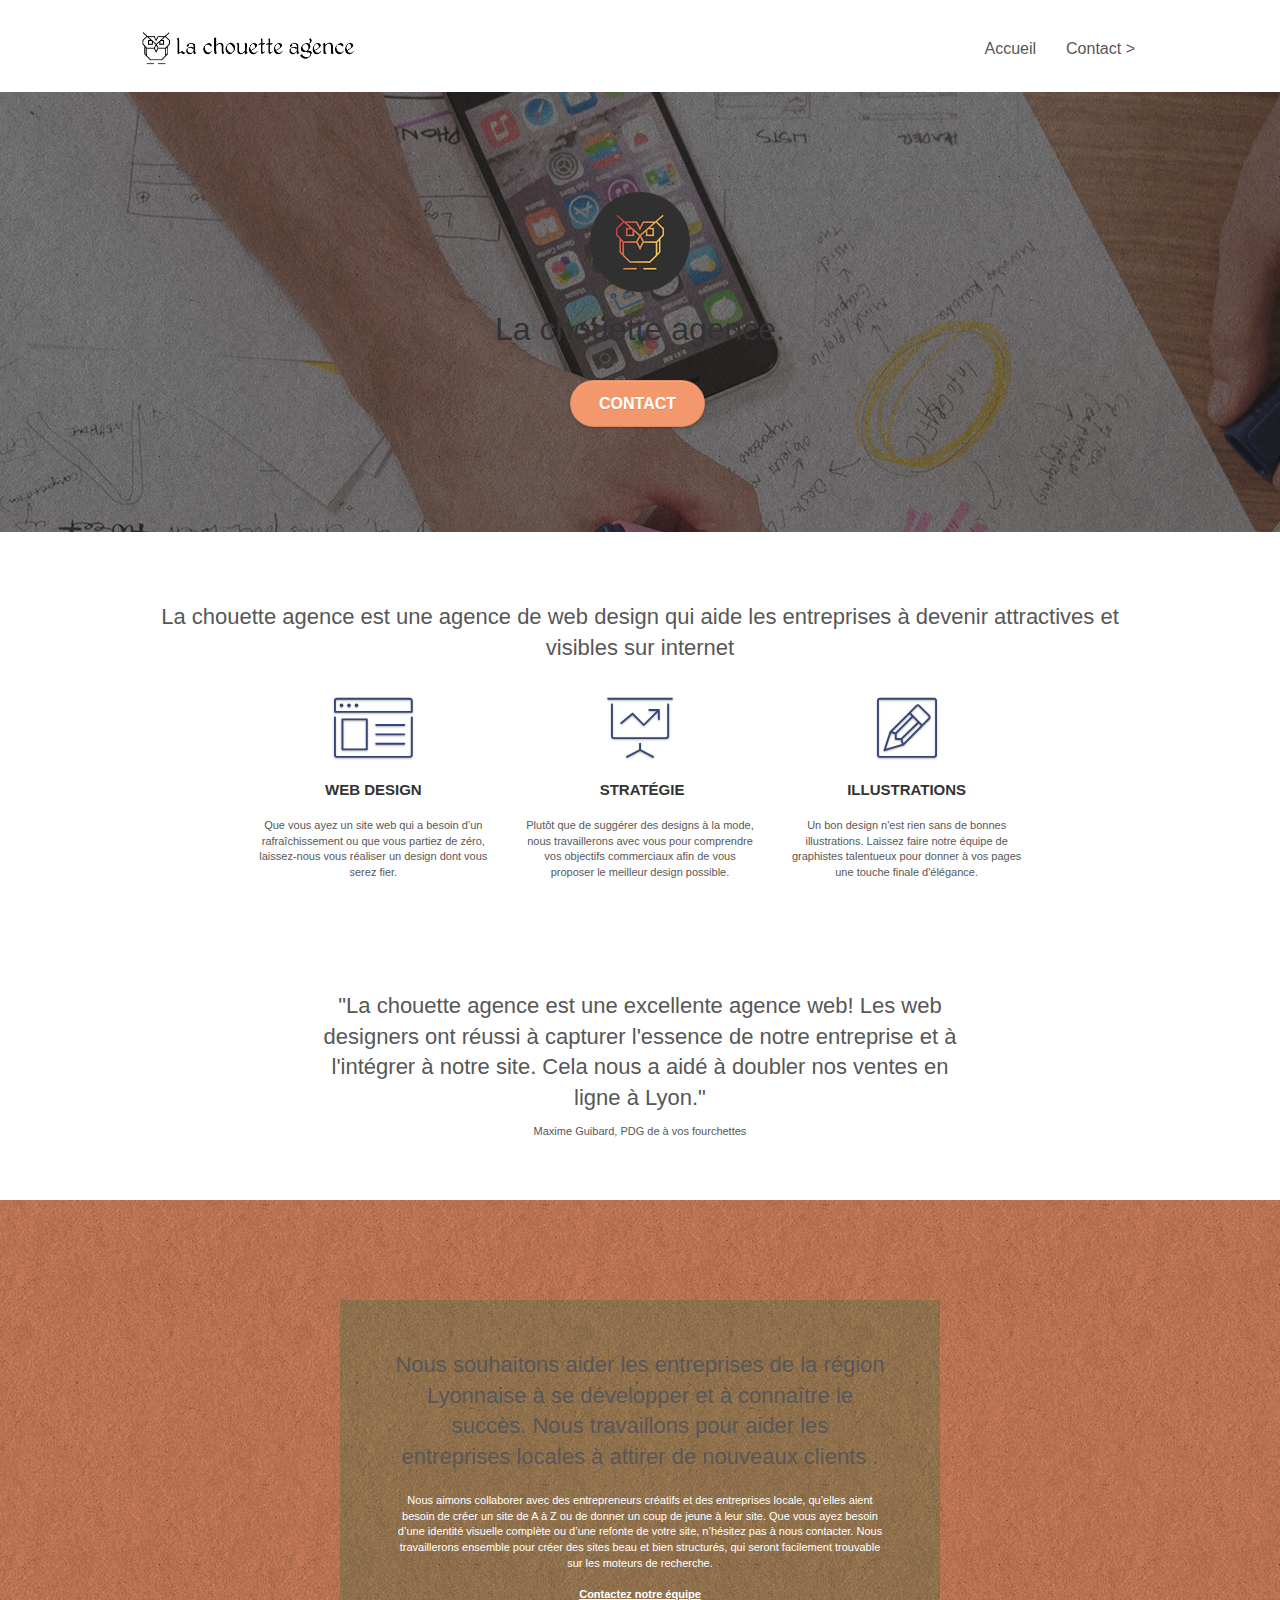
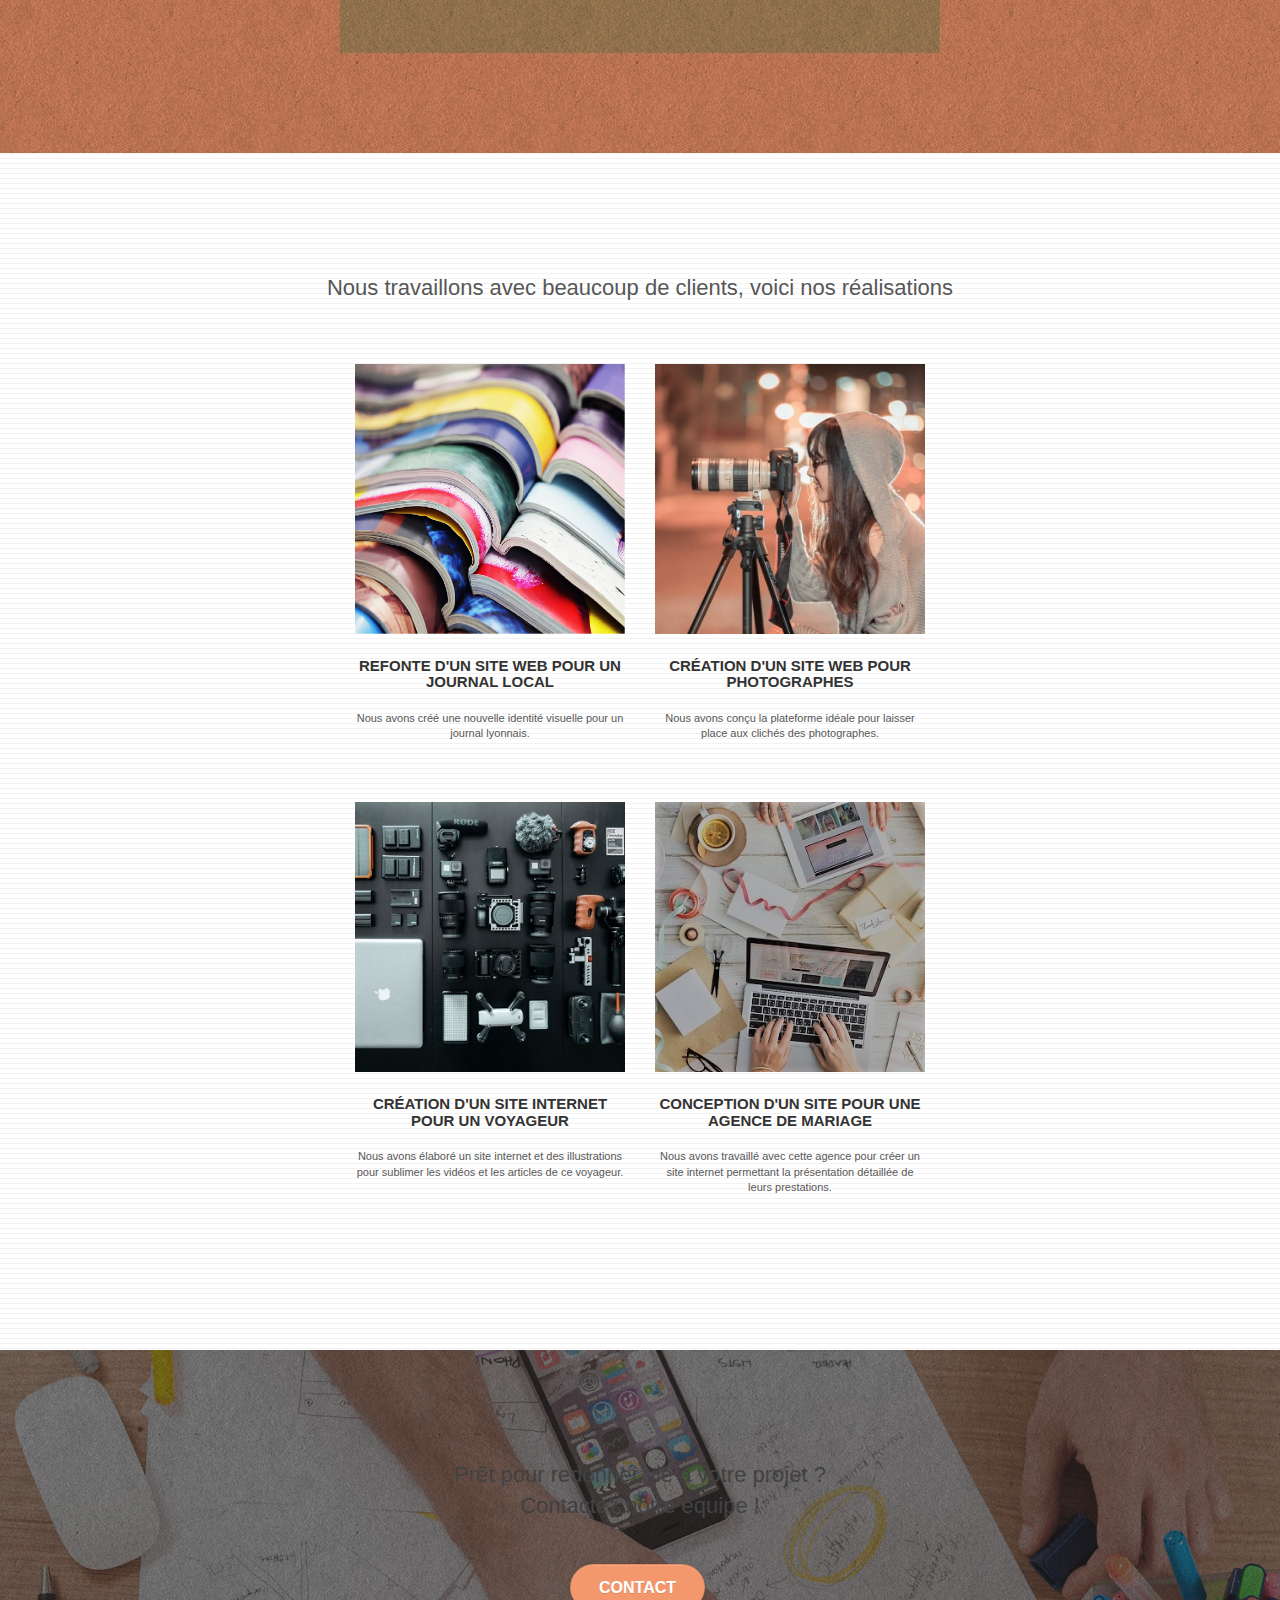
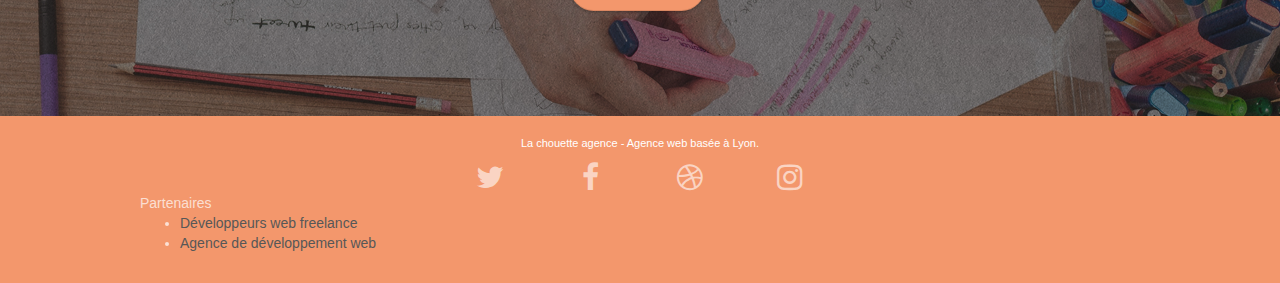
<file: index.html>
<!doctype html>
<html lang="fr">
<head>
    <meta charset="utf-8">
    <meta name="keywords" content=" agence design lyon, agence design, créer un site web, entreprise webdesign Lyon, webdesign, UX, UI, designer, maquette, maquette site web,conception site web">
    <meta name="description" content="La chouette agence est une excellente agence web ! Les web designers ont réussi à capturer l'essence de notre entreprise et à l'intégrer à notre site. Cela nous a aidé à doubler nos ventes en ligne à Lyon.">
    <meta name="viewport" content="width=device-width, initial-scale=1.0, viewport-fit=cover">
    <link rel="shortcut icon" type="image/png" href="favicon.jpg">
    
	<link rel="stylesheet" type="text/css" href="./css/bootstrap.css">
	<link rel="stylesheet" type="text/css" href="style.css">
	<link rel="stylesheet" type="text/css" href="./css/font-awesome.css">
	<link rel="stylesheet" type="text/css" href="./css/et-line.css">
	
    
	<script src="./js/jquery-2.1.0.js"></script>
	<script src="./js/bootstrap.js"></script>
	<script src="./js/blocs.js"></script>
	<script src="./js/jquery.touchSwipe.js" defer></script>
	<script src="./js/gmaps.js"></script>

    <title>Accueil - La chouette agence</title>

    
<!-- Analytics -->
 
<!-- Analytics END -->
    
</head>
<body>
<!-- Principal conteneur -->
	<div class="page-container">
    
<!-- bloc-0 -->

	<header>

		<div class="bloc bgc-white l-bloc " id="bloc-0">
			<div class="container bloc-sm">

				<nav class="navbar row">
					<div class="navbar-header">

						<a class="navbar-brand" href="index.html"><img src="img/la-chouette-agence.png" alt="Logo agence" height="40" /></a>

						<button id="nav-toggle" type="button" class="ui-navbar-toggle navbar-toggle" data-toggle="collapse" data-target=".navbar-1">
							<span class="sr-only">Toggle navigation</span>
							<span class="icon-bar"></span>
							<span class="icon-bar"></span>
							<span class="icon-bar"></span>
						</button>
					</div>
					<div class="collapse navbar-collapse navbar-1 special-dropdown-nav">

						<ul class="site-navigation nav navbar-nav">
							<li>
								<a href="index.html">Accueil</a>
							</li>
							<li>
								<a href="contact.html">Contact &gt;</a>
							</li>
						</ul>

					</div>
				</nav>
			</div>
		</div>
		<!-- bloc-0 END -->

		<!-- bloc-1-presentation -->
		<div class="bloc bgc-dark-slate-blue bg-banniere d-bloc bg-t-edge bloc-bg-texture texture-paper b-parallax" id="bloc-1-hero">
			<div class="container bloc-lg">
				<div class="row tight-width-whitespace">
					<div class="col-sm-12">
						<img src="img/logo.png" class="center-block image-resize-mode" width="100" alt="Logo agence" />

						<h1 class="text-center hero-bloc-text tc-white ">La chouette agence.</h1>

						<div class="text-center">
							<a href="page2.html" class="btn btn-lg btn-clean btn-rd cta-hero btn-atomic-tangerine" id="cta-hero">Contact</a>
						</div>

					</div>
				</div>
			</div>
		</div>

	</header>	
<!-- bloc-1-presentation END -->

<!-- bloc-2-services -->

	<main>
		<div class="bloc bgc-white l-bloc" id="bloc-2-services">
			<div class="container bloc-md">
				<div class="row">
					<div class="col-sm-12 text-center">
						<h2>La chouette agence est une agence de web design qui aide les entreprises à devenir attractives et visibles sur internet</h2>
					</div>
				</div>
				<div class="row voffset-lg med-width-whitespace">
					<div class="col-sm-4">
						<div class="text-center">
							<span class="et-icon-browser sm-shadow icon-dark-slate-blue icons icon-lg"></span>
						</div>
						<h3 class="mg-md text-center">
							Web design
						</h3>
						<p class="text-center ">
							Que vous ayez un site web qui a besoin d&rsquo;un rafraîchissement ou que vous partiez de zéro, laissez-nous vous réaliser un design dont vous serez fier.
						</p>
					</div>
					<div class="col-sm-4">
						<div class="text-center">
							<span class="et-icon-presentation sm-shadow icon-dark-slate-blue icons icon-lg"></span>
						</div>
						<h3 class="mg-md text-center">
							&nbsp;Stratégie
						</h3>
						<p class="text-center ">
							Plutôt que de suggérer des designs à la mode, nous travaillerons avec vous pour comprendre vos objectifs commerciaux afin de vous proposer le meilleur design possible.<br>
						</p>
					</div>
					<div class="col-sm-4">
						<div class="text-center">
							<span class="et-icon-edit sm-shadow icon-dark-slate-blue icons icon-lg"></span>
						</div>
						<h3 class="mg-md text-center">
							Illustrations
						</h3>
						<p class="text-center ">
							Un bon design n'est rien sans de bonnes illustrations. Laissez faire notre équipe de graphistes talentueux pour donner à vos pages une touche finale d'élégance.
						</p>
					</div>
				</div>
				<div class="row voffset-lg voffset">
					<div class="col-xs-12 col-md-8 col-md-offset-2 text-center">
						<h2 class="citation">
							"La chouette agence est une excellente agence web! Les web designers ont réussi à capturer l'essence de notre entreprise et à l'intégrer à notre site. Cela nous a aidé à doubler nos ventes en ligne à Lyon."
						</h2>
						<p class="nom_citation">Maxime Guibard, PDG de à vos fourchettes</p>
					</div>
				</div>
			</div>
		</div>
		<!-- bloc-2-services END -->

		<!-- bloc-3-what-i-do -->
		<div class="bloc tc-white bgc-atomic-tangerine bg-presentation d-bloc bloc-bg-texture texture-paper b-parallax" id="bloc-3-what-i-do">
			<div class="container bloc-lg">
				<div class="row tight-width-whitespace black-background">
					<div class="col-sm-12">

						<h2 class="mg-md text-center tc-white">
							Nous souhaitons aider les entreprises de la région Lyonnaise à se développer et à connaître le succès. Nous travaillons pour aider les entreprises locales à attirer de nouveaux clients .<br>
						</h2>

						<p class="text-center white">
							Nous aimons collaborer avec des entrepreneurs créatifs et des entreprises locale, qu’elles aient besoin de créer un site de A à Z ou de donner un coup de jeune à leur site. Que vous ayez besoin d’une identité visuelle complète ou d’une refonte de votre site, n’hésitez pas à nous contacter. Nous travaillerons ensemble pour créer des sites beau et bien structurés, qui seront facilement trouvable sur les moteurs de recherche. <br><br><a class="ltc-white bold-link" href="page2.html">Contactez notre équipe</a><br>
						</p>

					</div>
				</div>
			</div>
		</div>
		<!-- bloc-3-what-i-do END -->

		<!-- bloc-4-portfolio -->
		<div class="bloc bgc-white bg-lines-h2-bg bg-repeat l-bloc" id="bloc-4-portfolio">
			<div class="container bloc-lg">
				<div class="row">
					<div class="col-sm-12 text-center">
						<h2>Nous travaillons avec beaucoup de clients, voici nos réalisations</h2>
					</div>
				</div>
				<div class="row tight-width-whitespace portfolio-row">
					<div class="col-sm-6">

						<a href="#" data-lightbox="img/1.jpg" data-gallery-id="gallery-1" data-caption="Refonte d'un site web pour un journal local" data-frame="snapshot-lb">
							<img src="img/1.jpg" alt="livres inspirant du design" class="img-responsive portfolio-thumb" />
						</a>

						<h3 class="mg-md text-center">
							Refonte d'un site web pour un journal local
						</h3>

						<p class="text-center">
							Nous avons créé une nouvelle identité visuelle pour un journal lyonnais.
						</p>

					</div>
					<div class="col-sm-6">

						<a href="#" data-lightbox="img/2.jpg" data-gallery-id="gallery-1" data-caption="Création d'un site web pour photographes" data-frame="snapshot-lb">
							<img src="img/2.jpg" class="img-responsive portfolio-thumb" alt="Femme photographe" />
						</a>

						<h3 class="mg-md text-center">
							Création d'un site web pour photographes
						</h3>

						<p class="text-center">
							Nous avons conçu la plateforme idéale pour laisser place aux clichés des photographes.
						</p>

					</div>
				</div>
				<div class="row tight-width-whitespace portfolio-row">
					<div class="col-sm-6">

						<a href="#" data-lightbox="img/3.bmp" data-gallery-id="gallery-1" data-caption="Création d'un site internet pour un voyageur" data-frame="snapshot-lb">
							<img src="img/3.bmp" class="img-responsive portfolio-thumb" alt="Table avec matériel informatique; macbook, drône, caméras, objectifs"/>
						</a>

						<h3 class="mg-md text-center">
							Création d'un site internet pour un voyageur
						</h3>

						<p class="text-center">
							Nous avons élaboré un site internet et des illustrations pour sublimer les vidéos et les articles de ce voyageur.
						</p>

					</div>
					<div class="col-sm-6">

						<a href="#" data-lightbox="img/4.bmp" data-gallery-id="gallery-1" data-caption="Conception d'un site pour une agence de mariage" data-frame="snapshot-lb">
							<img src="img/4.bmp" class="img-responsive portfolio-thumb" alt="Designers travaillant sur macbook et ipad" />
						</a>

						<h3 class="mg-md text-center">
							Conception d'un site pour une agence de mariage
						</h3>

						<p class="text-center">
							Nous avons travaillé avec cette agence pour créer un site internet permettant la présentation détaillée de leurs prestations.
						</p>

					</div>
				</div>
			</div>
		</div>
		<!-- bloc-4-portfolio END -->

		<!-- bloc-5-cta -->
		<div class="bloc bgc-dark-slate-blue bg-banniere d-bloc bloc-bg-texture texture-paper" id="bloc-5-cta">
			<div class="container bloc-lg">
				<div class="row">

					<h2 class="mg-md text-center tc-white">
						Prêt pour redonner vie à votre projet ?<br>Contactez notre équipe !
					</h2>

					<div class="col-sm-12 text-center">
						<a href="page2.html" class="btn btn-atomic-tangerine btn-clean btn-rd btn-lg cta-hero">Contact</a>
					</div>

				</div>
			</div>
		</div>
	</main>	
<!-- bloc-5-cta END -->

<!-- Footer - bloc-8 -->

	<footer>
		<div class="bloc bgc-atomic-tangerine d-bloc" id="bloc-8">
			<div class="container bloc-sm">
				<div class="row">
					<div class="col-sm-12">

						<p class="text-center white">
							La chouette agence - Agence web basée à Lyon.<br>
						</p>

						<div class="row row-no-gutters social">
							<div class="col-sm-3">
								<div class="text-center">

									<a class="social" href="index.html">
										<span class="fa fa-twitter icon-md"></span>
									</a>

								</div>
							</div>
							<div class="col-sm-3">
								<div class="text-center">

									<a class="social" href="index.html">
										<span class="fa fa-facebook icon-md"></span>
									</a>

								</div>
							</div>
							<div class="col-sm-3">
								<div class="text-center">

									<a class="social" href="index.html">
										<span class="fa fa-dribbble icon-md"></span>
									</a>

								</div>
							</div>
							<div class="col-sm-3">
								<div class="text-center">

									<a class="social" href="index.html">
										<span class="fa fa-instagram icon-md"></span>
									</a>

								</div>
							</div>
						</div>
						<div class="row">
							<div class="col-sm-4">
								Partenaires
									<ul>
										<li> <a href="fiverr.com">Développeurs web freelance</a> </li>
										<li> <a href="devweblyon.com">Agence de développement web</a> </li>
									</ul>		
								</div>
						</div>
					</div>
				</div>
			</div>
		</div>

	</footer>	
<!-- Footer - bloc-8 END -->

</div>
<!-- Principal conteneur END -->
    

</body>
</html>
</file>
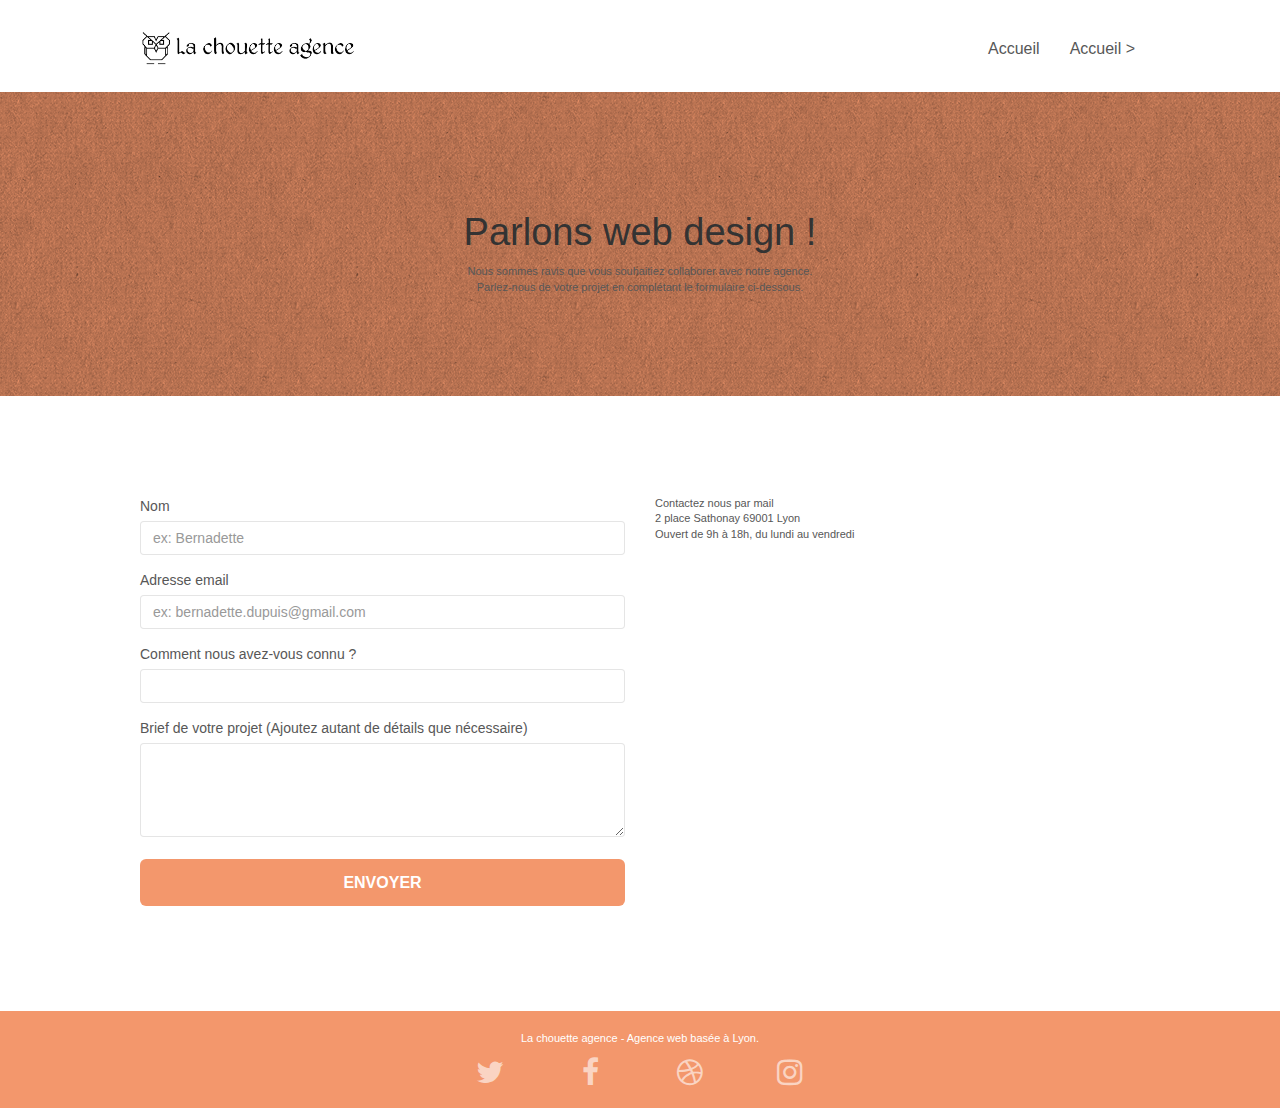
<file: contact.html>
<!doctype html>
<html lang="fr">
<head>
    <meta charset="utf-8">
    <meta name="keywords" content="contact, agence design lyon, agence design, créer un site web, entreprise webdesign Lyon, webdesign, UX, UI, designer, maquette, maquette site web,conception site web">
    <meta name="description" content="Nous prennons plaisir à lire toutes vos propositions de partenariats">
    <meta name="viewport" content="width=device-width, initial-scale=1.0, viewport-fit=cover">
    <link rel="shortcut icon" type="image/png" href="favicon.jpg">
    
	<link rel="stylesheet" type="text/css" href="./css/bootstrap.css">
	<link rel="stylesheet" type="text/css" href="style.css">
	<link rel="stylesheet" type="text/css" href="./css/font-awesome.css">
	<link rel="stylesheet" type="text/css" href="./css/et-line.css">
	
    
	<script src="./js/jquery-2.1.0.js"></script>
	<script src="./js/bootstrap.js"></script>
	<script src="./js/blocs.js"></script>
	<script src="./js/jqBootstrapValidation.js"></script>
	<script src="./js/formHandler.js"></script>
    <title>Contact - La chouette agence.</title>

    
<!-- Analytics -->
 
<!-- Analytics END -->
    
</head>
<body>
<!-- Principal conteneur -->
<div class="page-container">
    
<!-- bloc-0 -->

	<header>
		<div class="bloc bgc-white l-bloc " id="bloc-0">
			<div class="container bloc-sm">
				<nav class="navbar row">
					<div class="navbar-header">
						<a class="navbar-brand" href="index.html"><img src="img/la-chouette-agence.png" alt="atlanta web design logo" height="40" /></a>
						<button id="nav-toggle" type="button" class="ui-navbar-toggle navbar-toggle" data-toggle="collapse" data-target=".navbar-1">
							<span class="sr-only">Toggle navigation</span><span class="icon-bar"></span><span class="icon-bar"></span><span class="icon-bar"></span>
						</button>
					</div>
					<div class="collapse navbar-collapse navbar-1 special-dropdown-nav">
						<ul class="site-navigation nav navbar-nav">
							<li>
								<a href="index.html">Accueil</a>
							</li>
							<li>
							</li>
							<li>
								<a href="index.html">Accueil &gt;</a>
							</li>
						</ul>
					</div>
				</nav>
			</div>
		</div>
		<!-- bloc-0 END -->

		<!-- bloc-6 -->
		<div class="bloc bg-dots-bg bg-repeat bgc-atomic-tangerine d-bloc bloc-bg-texture texture-paper" id="bloc-6">
			<div class="container bloc-lg">
				<div class="row">
					<div class="col-sm-12">
						<h1 class="text-center hero-bloc-text tc-white" id="titre">
							Parlons web design !
						</h1>
						<p class="text-center mg-lg tc-white tight-width-whitespace" id="p-titre">
							Nous sommes ravis que vous souhaitiez collaborer avec notre agence.<br>
							Parlez-nous de votre projet en complétant le formulaire ci-dessous.
						</p>
					</div>
				</div>
			</div>
		</div>
	</header>
<!-- bloc-6 END -->

<!-- bloc-7 -->

    <main>

		<div class="bloc bgc-white l-bloc" id="bloc-7">
			<div class="container bloc-lg">
				<div class="row">
					<div class="col-sm-6">
						<form id="form_1">
							<div class="form-group">
								<label>
									Nom
								</label>
								<input id="name" class="form-control" type="text" required placeholder="ex: Bernadette" />
							</div>
							<div class="form-group">
								<label>
									Adresse email
								</label>
								<input id="email" class="form-control" type="email" required placeholder="ex: bernadette.dupuis@gmail.com" />
							</div>
							<div class="form-group">
								<label>
									Comment nous avez-vous connu ?
								</label>
								<input class="form-control" type="text" />
							</div>
							<div class="form-group">
								<label>
									Brief de votre projet (Ajoutez autant de détails que nécessaire)<br>
								</label><textarea id="message" class="form-control" rows="4" cols="50" required></textarea>
							</div> 
							<button class="bloc-button btn btn-lg btn-block cta-hero btn-atomic-tangerine" type="submit">
								Envoyer
							</button>
						</form>
					</div>
					<div class="col-sm-6">
						<p>
							<a href="mailto:contact@lachouetteagence.com">Contactez nous par mail</a><br>
							2 place Sathonay 69001 Lyon<br>
							Ouvert de 9h à 18h, du lundi au vendredi<br>
						</p>
					</div>
				</div>
			</div>
		</div>

	</main>	
<!-- bloc-7 END -->

<!-- ScrollToTop Button -->
<a class="bloc-button btn btn-d scrollToTop" onclick="scrollToTarget('1')"><span class="fa fa-chevron-up"></span></a>
<!-- ScrollToTop Button END-->


<!-- Footer - bloc-8 -->

	<footer>
		<div class="bloc bgc-atomic-tangerine d-bloc" id="bloc-8">
			<div class="container bloc-sm">
				<div class="row">
					<div class="col-sm-12">
						<p class="text-center white">
							La chouette agence - Agence web basée à Lyon.<br>
						</p>
						<div class="row row-no-gutters social">
							<div class="col-sm-3">
								<div class="text-center">
									<a class="social" href="twitter.com"><span class="fa fa-twitter icon-md"></span></a>
								</div>
							</div>
							<div class="col-sm-3">
								<div class="text-center">
									<a class="social" href="facebook.com"><span class="fa fa-facebook icon-md"></span></a>
								</div>
							</div>
							<div class="col-sm-3">
								<div class="text-center">
									<a class="social" href="dribble.com"><span class="fa fa-dribbble icon-md"></span></a>
								</div>
							</div>
							<div class="col-sm-3">
								<div class="text-center">
									<a class="social" href="instagram.com"><span class="fa fa-instagram icon-md"></span></a>
								</div>
							</div>
						</div>
					</div>
				</div>
			</div>
		</div>

	</footer>	
<!-- Footer - bloc-8 END -->

</div>
<!-- Principal conteneur END -->
    

</body>
</html>
</file>
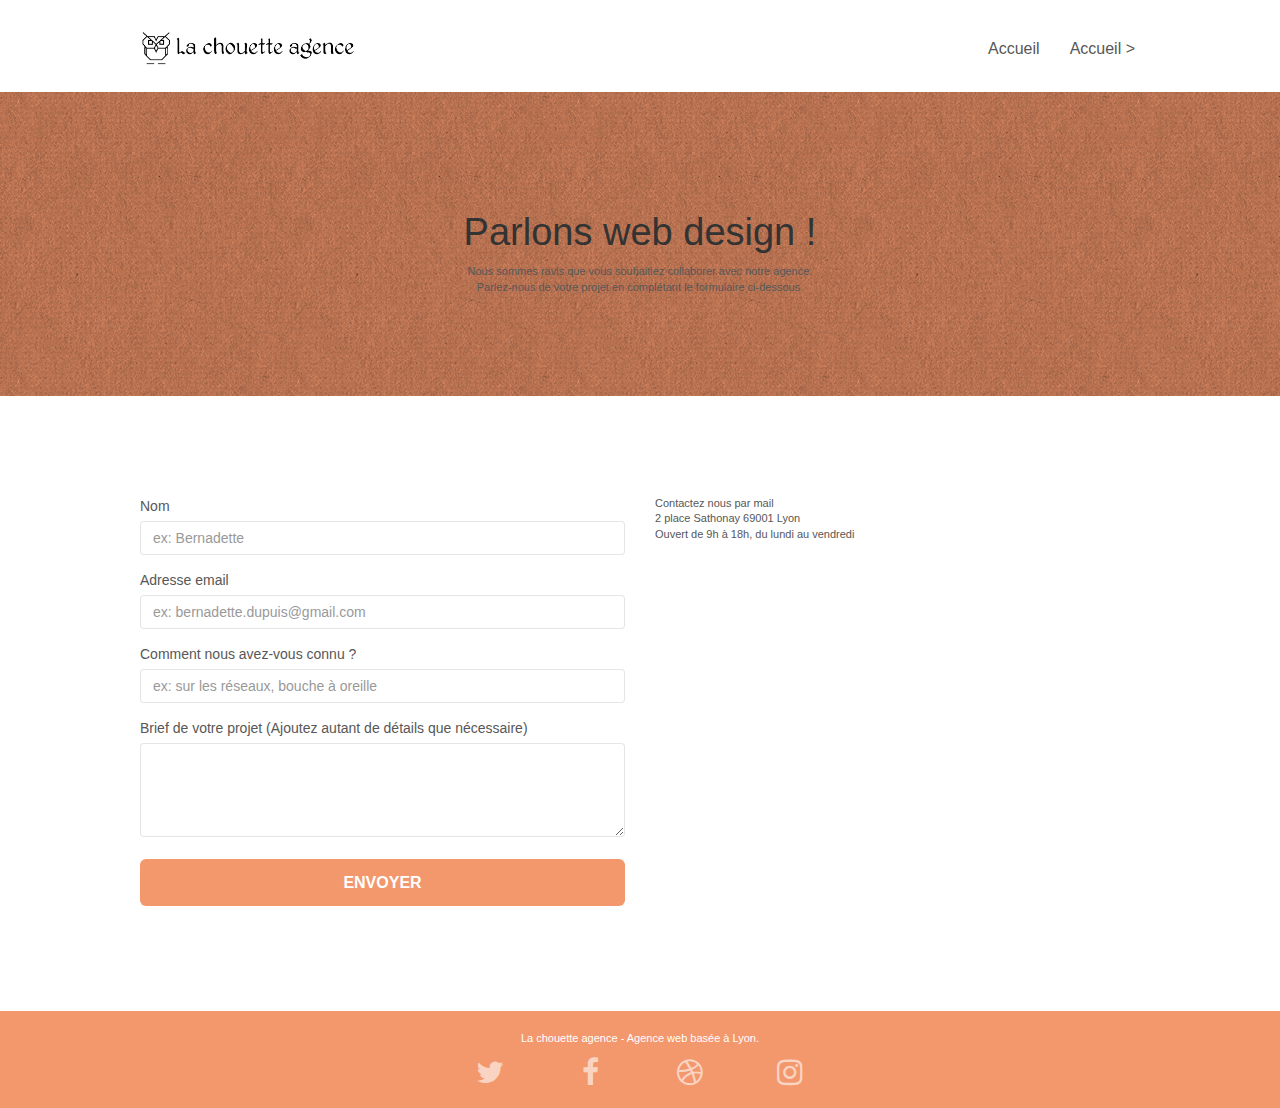
<file: page2.html>
<!doctype html>
<html lang="fr">
<head>
    <meta charset="utf-8">
    <meta name="keywords" content="contact, agence design lyon, agence design, créer un site web, entreprise webdesign Lyon, webdesign, UX, UI, designer, maquette, maquette site web,conception site web">
    <meta name="description" content="Nous prennons plaisir à lire toutes vos propositions de partenariats">
    <meta name="viewport" content="width=device-width, initial-scale=1.0, viewport-fit=cover">
    <link rel="shortcut icon" type="image/png" href="favicon.jpg">
    
	<link rel="stylesheet" type="text/css" href="./css/bootstrap.css">
	<link rel="stylesheet" type="text/css" href="style.css">
	<link rel="stylesheet" type="text/css" href="./css/font-awesome.css">
	<link rel="stylesheet" type="text/css" href="./css/et-line.css">
	
    
	<script src="./js/jquery-2.1.0.js"></script>
	<script src="./js/bootstrap.js"></script>
	<script src="./js/blocs.js"></script>
	<script src="./js/jqBootstrapValidation.js"></script>
	<script src="./js/formHandler.js"></script>
    <title>Contact - La chouette agence.</title>

    
<!-- Analytics -->
 
<!-- Analytics END -->
    
</head>
<body>
<!-- Principal conteneur -->
<div class="page-container">
    
<!-- bloc-0 -->

	<header>
		<div class="bloc bgc-white l-bloc " id="bloc-0">
			<div class="container bloc-sm">
				<nav class="navbar row">
					<div class="navbar-header">
						<a class="navbar-brand" href="index.html"><img src="img/la-chouette-agence.png" alt="atlanta web design logo" height="40" /></a>
						<button id="nav-toggle" type="button" class="ui-navbar-toggle navbar-toggle" data-toggle="collapse" data-target=".navbar-1">
							<span class="sr-only">Toggle navigation</span><span class="icon-bar"></span><span class="icon-bar"></span><span class="icon-bar"></span>
						</button>
					</div>
					<div class="collapse navbar-collapse navbar-1 special-dropdown-nav">
						<ul class="site-navigation nav navbar-nav">
							<li>
								<a href="index.html">Accueil</a>
							</li>
							<li>
							</li>
							<li>
								<a href="index.html">Accueil &gt;</a>
							</li>
						</ul>
					</div>
				</nav>
			</div>
		</div>
		<!-- bloc-0 END -->

		<!-- bloc-6 -->
		<div class="bloc bg-dots-bg bg-repeat bgc-atomic-tangerine d-bloc bloc-bg-texture texture-paper" id="bloc-6">
			<div class="container bloc-lg">
				<div class="row">
					<div class="col-sm-12">
						<h1 class="text-center hero-bloc-text tc-white" id="titre">
							Parlons web design !
						</h1>
						<p class="text-center mg-lg tc-white tight-width-whitespace" id="p-titre">
							Nous sommes ravis que vous souhaitiez collaborer avec notre agence.<br>
							Parlez-nous de votre projet en complétant le formulaire ci-dessous.
						</p>
					</div>
				</div>
			</div>
		</div>
	</header>
<!-- bloc-6 END -->

<!-- bloc-7 -->

    <main>

		<div class="bloc bgc-white l-bloc" id="bloc-7">
			<div class="container bloc-lg">
				<div class="row">
					<div class="col-sm-6">
						<form id="form_1" novalidate success-msg="Your message has been sent." fail-msg="Sorry it seems that our mail server is not responding, Sorry for the inconvenience!">
							<div class="form-group">
								<label>
									Nom
								</label>
								<input id="name" class="form-control" type="text" required placeholder="ex: Bernadette" />
							</div>
							<div class="form-group">
								<label>
									Adresse email
								</label>
								<input id="email" class="form-control" type="email" required placeholder="ex: bernadette.dupuis@gmail.com" />
							</div>
							<div class="form-group">
								<label>
									Comment nous avez-vous connu ?
								</label>
								<input class="form-control" type="texte" required placeholder="ex: sur les réseaux, bouche à oreille" id="input_504" />
							</div>
							<div class="form-group">
								<label>
									Brief de votre projet (Ajoutez autant de détails que nécessaire)<br>
								</label><textarea id="message" class="form-control" rows="4" cols="50" required></textarea>
							</div> 
							<button class="bloc-button btn btn-lg btn-block cta-hero btn-atomic-tangerine" type="submit">
								Envoyer
							</button>
						</form>
					</div>
					<div class="col-sm-6">
						<p>
							<a href="mailto:contact@lachouetteagence.com">Contactez nous par mail</a><br>
							2 place Sathonay 69001 Lyon<br>
							Ouvert de 9h à 18h, du lundi au vendredi<br>
						</p>
					</div>
				</div>
			</div>
		</div>

	</main>	
<!-- bloc-7 END -->

<!-- ScrollToTop Button -->
<a class="bloc-button btn btn-d scrollToTop" onclick="scrollToTarget('1')"><span class="fa fa-chevron-up"></span></a>
<!-- ScrollToTop Button END-->


<!-- Footer - bloc-8 -->

	<footer>
		<div class="bloc bgc-atomic-tangerine d-bloc" id="bloc-8">
			<div class="container bloc-sm">
				<div class="row">
					<div class="col-sm-12">
						<p class="text-center white">
							La chouette agence - Agence web basée à Lyon.<br>
						</p>
						<div class="row row-no-gutters social">
							<div class="col-sm-3">
								<div class="text-center">
									<a class="social" href="twitter.com"><span class="fa fa-twitter icon-md"></span></a>
								</div>
							</div>
							<div class="col-sm-3">
								<div class="text-center">
									<a class="social" href="facebook.com"><span class="fa fa-facebook icon-md"></span></a>
								</div>
							</div>
							<div class="col-sm-3">
								<div class="text-center">
									<a class="social" href="dribble.com"><span class="fa fa-dribbble icon-md"></span></a>
								</div>
							</div>
							<div class="col-sm-3">
								<div class="text-center">
									<a class="social" href="instagram.com"><span class="fa fa-instagram icon-md"></span></a>
								</div>
							</div>
						</div>
					</div>
				</div>
			</div>
		</div>

	</footer>	
<!-- Footer - bloc-8 END -->

</div>
<!-- Principal conteneur END -->
    

</body>
</html>
</file>
<file: style.css>
body {
    margin: 0;
    padding: 0;
    background: #FFF;
    overflow-x: hidden;
    -webkit-font-smoothing: antialiased;
    -moz-osx-font-smoothing: grayscale;
}

#titre {
    color: white;
    display: block;
}

#p-titre {
    color: white;
}

a,
button {
    transition: all .3s ease-in-out;
    outline: none!important;
}

a:hover {
    text-decoration: none;
    cursor: pointer;
}

#page-loading-blocs-notifaction {
    position: fixed;
    top: 0;
    bottom: 0;
    width: 100%;
    z-index: 100000;
    background: #FFFFFF url("img/pageload-spinner.gif") no-repeat center center;
}

.bloc {
    width: 100%;
    clear: both;
    background: 50% 50% no-repeat;
    padding: 0 50px;
    -webkit-background-size: cover;
    -moz-background-size: cover;
    -o-background-size: cover;
    background-size: cover;
    position: relative;
}

.bloc .container {
    padding-left: 0;
    padding-right: 0;
}

.bloc-lg {
    padding: 100px 50px;
}

.bloc-md {
    padding: 50px;
}

.bloc-sm {
    padding: 20px 50px;
}

.bg-center,
.bg-l-edge,
.bg-r-edge,
.bg-t-edge,
.bg-b-edge,
.bg-tl-edge,
.bg-bl-edge,
.bg-tr-edge,
.bg-br-edge,
.bg-repeat {
    -webkit-background-size: auto!important;
    -moz-background-size: auto!important;
    -o-background-size: auto!important;
    background-size: auto!important;
}

.bg-repeat {
    background: repeat;
}

.bg-t-edge {
    background: top no-repeat;
}

.bloc-bg-texture::before {
    content: "";
    background-size: 2px 2px;
    position: absolute;
    top: 0;
    bottom: 0;
    left: 0;
    right: 0;
}

.texture-paper::before {
    background: url("img/texture-paper.png");
    background-size: 280px 280px;
}

.b-parallax {
    background-attachment: fixed;
}

.d-bloc {
    color: rgba(255, 255, 255, .7);
}

.d-bloc button:hover {
    color: rgba(255, 255, 255, .9);
}

.d-bloc .icon-round,
.d-bloc .icon-square,
.d-bloc .icon-rounded,
.d-bloc .icon-semi-rounded-a,
.d-bloc .icon-semi-rounded-b {
    border-color: rgba(255, 255, 255, .9);
}

.d-bloc .divider-h span {
    border-color: rgba(255, 255, 255, .2);
}

.d-bloc .a-btn,
.d-bloc .navbar a,
.d-bloc .navbar-brand,
.d-bloc a .icon-sm,
.d-bloc a .icon-md,
.d-bloc a .icon-lg,
.d-bloc a .icon-xl,
.d-bloc h1 a,
.d-bloc h2 a,
.d-bloc h3 a,
.d-bloc h4 a,
.d-bloc h5 a,
.d-bloc h6 a,
.d-bloc p a {
    color: rgba(255, 255, 255, .6);
}

.d-bloc .a-btn:hover,
.d-bloc .navbar a:hover,
.d-bloc .navbar-brand:hover,
.d-bloc a:hover .icon-sm,
.d-bloc a:hover .icon-md,
.d-bloc a:hover .icon-lg,
.d-bloc a:hover .icon-xl,
.d-bloc h1 a:hover,
.d-bloc h2 a:hover,
.d-bloc h3 a:hover,
.d-bloc h4 a:hover,
.d-bloc h5 a:hover,
.d-bloc h6 a:hover,
.d-bloc p a:hover {
    color: rgba(255, 255, 255, 1);
}

.d-bloc .navbar-toggle .icon-bar {
    background: rgba(255, 255, 255, 1);
}

.d-bloc .btn-wire,
.d-bloc .btn-wire:hover {
    color: rgba(255, 255, 255, 1);
    border-color: rgba(255, 255, 255, 1);
}

.d-bloc .panel {
    color: rgba(0, 0, 0, .5);
}

.d-bloc .panel button:hover {
    color: rgba(0, 0, 0, .7);
}

.d-bloc .panel icon {
    border-color: rgba(0, 0, 0, .7);
}

.d-bloc .panel .divider-h span {
    border-color: rgba(0, 0, 0, .1);
}

.d-bloc .panel .a-btn {
    color: rgba(0, 0, 0, .6);
}

.d-bloc .panel .a-btn:hover {
    color: rgba(0, 0, 0, 1);
}

.d-bloc .panel .btn-wire,
.d-bloc .panel .btn-wire:hover {
    color: rgba(0, 0, 0, .7);
    border-color: rgba(0, 0, 0, .3);
}

.d-bloc .panel,
.l-bloc {
    color: rgba(0, 0, 0, .5);
}

.d-bloc .panel button:hover,
.l-bloc button:hover {
    color: rgba(0, 0, 0, .7);
}

.l-bloc .icon-round,
.l-bloc .icon-square,
.l-bloc .icon-rounded,
.l-bloc .icon-semi-rounded-a,
.l-bloc .icon-semi-rounded-b {
    border-color: rgba(0, 0, 0, .7);
}

.d-bloc .panel .divider-h span,
.l-bloc .divider-h span {
    border-color: rgba(0, 0, 0, .1);
}

.d-bloc .panel .a-btn,
.l-bloc .a-btn,
.l-bloc .navbar a,
.l-bloc .navbar-brand,
.l-bloc a .icon-sm,
.l-bloc a .icon-md,
.l-bloc a .icon-lg,
.l-bloc a .icon-xl,
.l-bloc h1 a,
.l-bloc h2 a,
.l-bloc h3 a,
.l-bloc h4 a,
.l-bloc h5 a,
.l-bloc h6 a,
.l-bloc p a {
    color: rgba(0, 0, 0, .6);
}

.d-bloc .panel .a-btn:hover,
.l-bloc .a-btn:hover,
.l-bloc .navbar a:hover,
.l-bloc .navbar-brand:hover,
.l-bloc a:hover .icon-sm,
.l-bloc a:hover .icon-md,
.l-bloc a:hover .icon-lg,
.l-bloc a:hover .icon-xl,
.l-bloc h1 a:hover,
.l-bloc h2 a:hover,
.l-bloc h3 a:hover,
.l-bloc h4 a:hover,
.l-bloc h5 a:hover,
.l-bloc h6 a:hover,
.l-bloc p a:hover {
    color: rgba(0, 0, 0, 1);
}

.l-bloc .navbar-toggle .icon-bar {
    color: rgba(0, 0, 0, .6);
}

.d-bloc .panel .btn-wire,
.d-bloc .panel .btn-wire:hover,
.l-bloc .btn-wire,
.l-bloc .btn-wire:hover {
    color: rgba(0, 0, 0, .7);
    border-color: rgba(0, 0, 0, .3);
}

.voffset {
    margin-top: 30px;
}

.voffset-lg {
    margin-top: 80px;
}

.row-no-gutters {
    margin-right: 0;
    margin-left: 0;
}

.row.row-no-gutters > [class^="col-"],
.row.row-no-gutters > [class*=" col-"] {
    padding-right: 0;
    padding-left: 0;
}

#bloc-1-hero h1 {
    font-size: 32px;
}

.navbar {
    margin-bottom: 0;
    z-index: 1;
}

.navbar-brand {
    height: auto;
    padding: 3px 15px;
    font-size: 25px;
    font-weight: normal;
    font-weight: 600;
    line-height: 44px;
}

.navbar-brand img {
    max-height: 200px;
    margin: 0 5px 0 0;
    display: inline;
}

.navbar-brand img[src$=svg] {
    min-width: 100px;
}

.nav-center .navbar-brand img {
    margin: 0;
}

.navbar .nav {
    padding-top: 2px;
    margin-right: -16px;
    float: right;
    z-index: 1;
}

.nav > li {
    float: left;
    margin-top: 4px;
    font-size: 16px;
}

.navbar-nav .open .dropdown-menu > li > a {
    text-align: inherit;
}

.nav > li a:hover,
.nav > li a:focus {
    background: transparent;
}

.navbar-toggle {
    margin: 10px 10px 0 0;
    border: 0px;
}

.navbar-toggle:hover {
    background: transparent!important;
}

.navbar-toggle .icon-bar {
    background-color: rgba(0, 0, 0, .5);
    width: 26px;
}

.nav-invert .navbar .nav {
    float: left;
}

.nav-invert .navbar-header,
.nav-invert .navbar-brand {
    float: right;
    position: relative;
    z-index: 2;
}

@media (min-width: 768px) {
    .site-navigation {
        position: absolute;
        top: 50%;
        right: 20px;
        transform: translate(0, -50%);
        -webkit-transform: translateY(-50%);
    }
    .nav > li .dropdown-menu a,
    .nav > li .dropdown-menu a:hover {
        color: #484848;
    }
    .nav-invert .site-navigation {
        left: 0;
        right: 0;
    }
    .nav-center {
        text-align: center;
    }
    .nav-center .navbar-header {
        width: 100%;
    }
    .nav-center .navbar-header,
    .nav-center .navbar-brand,
    .nav-center .nav > li {
        float: none;
        display: inline-block;
    }
    .nav-center .site-navigation {
        position: relative;
        width: 100%;
        right: 0;
        margin-right: 0px;
        margin-top: 20px;
    }
    .nav-center.mini-nav .navbar-toggle {
        float: none;
        margin: 10px auto 0;
    }
}

.nav > li > .dropdown a {
    background: none!important;
    display: block;
    padding: 14px 15px;
}

nav .caret {
    margin: 0 5px;
}

.dropdown-menu .dropdown-menu {
    top: -8px;
    left: 100%;
}

.dropdown-menu .dropmenu-flow-right {
    top: 100%;
    left: 0;
    margin-left: -1px;
    border-top-left-radius: 0;
    border-top-right-radius: 0;
}

.dropdown-menu .dropdown span {
    border: 4px solid black;
    border-top-color: transparent;
    border-right-color: transparent;
    border-bottom-color: transparent;
    margin: 6px -5px 0 0!important;
    float: right;
}

.mg-md {
    margin-top: 10px;
    margin-bottom: 20px;
}

.mg-lg {
    margin-top: 10px;
    margin-bottom: 40px;
}

.btn {
    margin: 0 5px 5px 0;
}

.btn.pull-right {
    margin: 0 0 5px 5px;
}

.btn-d,
.btn-d:hover,
.btn-d:focus {
    color: #FFF;
    background: rgba(0, 0, 0, .3);
}

button {
    outline: none!important;
}

.btn-rd {
    border-radius: 40px;
}

.btn-clean {
    border: 1px solid rgba(0, 0, 0, .08);
    border-bottom-color: rgba(0, 0, 0, .1);
    text-shadow: 0 1px 0 rgba(0, 0, 1, .1);
    box-shadow: 0 1px 3px rgba(0, 0, 1, .25), inset 0 1px 0 0 rgba(255, 255, 255, .15);
}

.icon-md {
    font-size: 30px!important;
}

.icon-lg {
    font-size: 60px!important;
}

.sm-shadow {
    text-shadow: 0 1px 2px rgba(0, 0, 0, .3);
}

.panel-sq,
.panel-sq .panel-heading,
.panel-sq .panel-footer {
    border-radius: 0;
}

.panel-rd {
    border-radius: 30px;
}

.panel-rd .panel-heading {
    border-radius: 29px 29px 0 0;
}

.panel-rd .panel-footer {
    border-radius: 0 0 29px 29px;
}

.form-control {
    border-color: rgba(0, 0, 0, .1);
    box-shadow: none;
}

.scrollToTop {
    width: 40px;
    height: 40px;
    position: fixed;
    bottom: 20px;
    right: 20px;
    opacity: 0;
    z-index: 500;
    transition: all .3s ease-in-out;
}

.scrollToTop span {
    margin-top: 6px;
}

.showScrollTop {
    font-size: 14px;
    opacity: 1;
}

a[data-lightbox] {
    position: relative;
    display: block;
    text-align: center;
}

a[data-lightbox]:hover::before {
    content: "+";
    font-family: "HelveticaNeue-Light", "Helvetica Neue Light", "Helvetica Neue", Helvetica, Arial;
    font-size: 32px;
    width: 50px;
    height: 50px;
    margin-left: -25px;
    border-radius: 50%;
    background: rgba(0, 0, 0, .6);
    color: #FFF;
    font-weight: 100;
    z-index: 1;
    position: absolute;
    top: 50%;
    transform: translateY(-50%);
    -webkit-transform: translateY(-50%);
}

a[data-lightbox]:hover img {
    opacity: 0.6;
    -webkit-animation-fill-mode: none;
    animation-fill-mode: none;
}

#lightbox-modal {
    display: flex;
    align-items: center;
}

#lightbox-modal .modal-dialog {
    width: 90%;
    max-width: 900px;
    margin: 0 auto 0;
}

#lightbox-modal .modal-dialog img {
    max-height: 90vh;
    margin: 0 auto;
}

.lightbox-caption {
    padding: 20px;
    color: #FFF;
    background: rgba(0, 0, 0, .5);
    position: absolute;
    left: 15px;
    right: 15px;
    bottom: 5px;
}

.close-lightbox {
    color: #FFF;
    font-size: 30px;
    position: absolute;
    top: 20px;
    right: 20px;
    z-index: 20;
    background: rgba(0, 0, 0, .5);
    border: none;
    line-height: 30px;
    padding: 0 9px 5px;
    opacity: 0.3;
}

.close-lightbox:hover,
.next-lightbox:hover,
.prev-lightbox:hover {
    opacity: 1.0;
    color: #FFF;
}

.next-lightbox,
.prev-lightbox {
    font-size: 20px;
    color: rgba(255, 255, 255, .9);
    background: rgba(0, 0, 0, .5);
    transition: all .2s ease-in-out;
    position: absolute;
    top: 45%;
    z-index: 1;
    opacity: 0.4;
}

.next-lightbox {
    padding: 6px 8px 1px 13px;
    right: 25px;
}

.prev-lightbox {
    padding: 6px 13px 1px 10px;
    left: 25px;
}

.snapshot-lb .modal-body {
    padding-bottom: 45px;
}

.snapshot-lb .lightbox-caption {
    padding: 0;
    color: rgba(0, 0, 0, .5);
    background: none;
}

h1,
h2,
h3,
h4,
h5,
h6,
p,
label,
.btn,
a {
    font-family: "helvetica";
    font-weight: 400;
    color: #575757!important;
}

.container {
    max-width: 1000px;
}

.hero-bloc-text {
    font-size: 38px;
}

.hero-bloc-text-sub {
    font-size: 36px;
}

.statement-bloc-text {
    line-height: 26px;
    font-style: italic;
    font-size: 20px;
    text-align: center;
    font-weight: lighter;
    max-width: 520px;
    margin: auto auto auto auto;
}

p {
    font-size: 11px;
}

.tight-width-whitespace {
    max-width: 600px;
    margin: auto auto auto auto;
}

.h1 {
    font-size: 20px;
    font-family: "Open Sans";
}

.cta-hero {
    margin-top: 22px;
    color: #FFFFFF!important;
    text-transform: uppercase;
    padding: 12px 28px 12px 28px;
    font-size: 16px;
    font-weight: 700;
}

.social {
    max-width: 400px;
    margin: auto auto auto auto;
}

h2 {
    font-size: 22px;
    line-height: 1.4em;
}

h3 {
    font-size: 15px;
    text-transform: uppercase;
    font-weight: 700;
    color: #333333!important;
}

.med-width-whitespace {
    max-width: 800px;
    margin: auto auto auto auto;
    box-shadow: 0px 0px 0px #000000;
}

h1 {
    color: #333333!important;
}

h4 {
    color: #333333!important;
}

.icons {
    margin-bottom: 14px;
    margin-top: 24px;
}

.white {
    color: #FFFFFF!important;
}

.portfolio-thumb {
    margin-bottom: 24px;
}

.portfolio-row {
    margin-bottom: 44px;
    margin-top: 50px;
}

.avatar {
    box-shadow: 0px 4px 9px rgba(0, 0, 0, 0.3);
}

.black-background {
    background-color: rgba(165, 147, 99, 0.7);
    padding: 40px 40px 40px 40px;
}

.bold-link {
    font-weight: 900;
    text-decoration: underline!important;
}

.bgc-white {
    background-color: #FFFFFF;
}

.bgc-dark-slate-blue {
    background-color: #364577;
}

.bgc-atomic-tangerine {
    background-color: #F3976C;
}

.tc-white {
    color: #000200FF;
}

.btn-atomic-tangerine {
    background: #F3976C;
    color: #FFFFFF!important;
}

.btn-atomic-tangerine:hover {
    background: #c27956!important;
    color: #FFFFFF!important;
}

.ltc-white {
    color: #FFFFFF!important;
}

.ltc-white:hover {
    color: #cccccc!important;
}

.ltc-atomic-tangerine {
    color: #F3976C!important;
}

.ltc-atomic-tangerine:hover {
    color: #c27956!important;
}

.icon-dark-slate-blue {
    color: #364577!important;
    border-color: #364577!important;
}

.bg-dots-bg {
    background-image: url("img/dots-bg.png");
}

.bg-lines-h2-bg {
    background-image: url("img/lines-h2-bg.png");
}

.bg-banniere {
    background-image: url("img/la-chouette-agence-banniere.jpg");
}

.bg-presentation {
    background-image: url("img/image-de-presentation.jpg");
}

@media (max-width: 1024px) {
    .bloc {
        padding-left: 20px;
        padding-right: 20px;
    }
    .bloc.full-width-bloc,
    .bloc-tile-2.full-width-bloc .container,
    .bloc-tile-3.full-width-bloc .container,
    .bloc-tile-4.full-width-bloc .container {
        padding-left: 0;
        padding-right: 0;
    }
}

@media (max-width: 992px) and (min-width: 768px) {
    .navbar .nav {
        max-width: 80%
    }
    .nav-center.navbar .nav {
        max-width: 100%
    }
}

@media only screen and (min-width: 768px) and (max-width: 1024px) and (orientation: landscape) {
    .b-parallax {
        background-attachment: scroll;
    }
}

@media only screen and (min-width: 1024px) and (max-width: 1366px) and (-webkit-min-device-pixel-ratio: 1.5) {
    .b-parallax {
        background-attachment: scroll;
    }
}

@media (max-width: 991px) {
    .container {
        width: 100%;
    }
    .b-parallax {
        background-attachment: scroll;
    }
    .page-container,
    #hero-bloc {
        overflow-x: hidden;
        position: relative;
    }
    .bloc {
    }
    .bloc-group,
    .bloc-group .bloc {
        display: block;
        width: 100%;
    }
    .bloc-fill-screen .fill-bloc-top-edge,
    .bloc-fill-screen .fill-bloc-bottom-edge {
        padding: 0 20px;
    }
}

@media (max-width: 767px) {
    .page-container {
        overflow-x: hidden;
        position: relative;
    }
    h1,
    h2,
    h3,
    h4,
    h5,
    h6,
    p,
    #disqus_thread {
        padding-left: 10px!important;
        padding-right: 10px!important;
    }
    .b-parallax {
        background-attachment: scroll;
    }
    .navbar .nav {
        padding-top: 0;
        border-top: 1px solid rgba(0, 0, 0, .2);
        float: none!important;
    }
    .navbar.row {
        margin-left: 0;
        margin-right: 0;
    }
    .site-navigation {
        position: inherit;
        transform: none;
        -webkit-transform: none;
        -ms-transform: none;
    }
    .nav > li {
        margin-top: 0;
        border-bottom: 1px solid rgba(0, 0, 0, .1);
        background: rgba(0, 0, 0, .05);
        text-align: left;
        padding-left: 15px;
        width: 100%;
    }
    .nav > li:hover {
        background: rgba(0, 0, 0, .08);
    }
    .dropdown .dropdown a .caret {
        float: none;
        margin: 5px 0 0 10px!important;
        border: 4px solid black;
        border-bottom-color: transparent;
        border-right-color: transparent;
        border-left-color: transparent;
    }
    #hero-bloc .navbar .nav {
        background: rgba(0, 0, 0, .8);
    }
    #hero-bloc .navbar .nav a {
        color: rgba(255, 255, 255, .6);
    }
    .hero {
        padding: 50px 0;
    }
    .hero-nav {
        left: -1px;
        right: -1px;
    }
    .navbar-collapse {
        padding: 0;
        overflow-x: hidden;
        -webkit-box-shadow: none;
        box-shadow: none;
    }
    .navbar-brand img {
        max-height: 40px;
        width: auto;
    }
    .nav-invert .navbar-header {
        float: none;
        width: 100%;
    }
    .nav-invert .navbar-toggle {
        float: left;
        margin-left: 10px;
    }
    .bloc {
        padding-left: 0;
        padding-right: 0;
    }
    .bloc-xxl,
    .bloc-xl,
    .bloc-lg {
        padding: 40px 0;
    }
    .bloc-sm,
    .bloc-md {
        padding-left: 0;
        padding-right: 0;
    }
    .bloc-tile-2 .container,
    .bloc-tile-3 .container,
    .bloc-tile-4 .container,
    .bloc-fill-screen .fill-bloc-top-edge,
    .bloc-fill-screen .fill-bloc-bottom-edge {
        padding-left: 0;
        padding-right: 0;
    }
    .a-block {
        padding: 0 10px;
    }
    .btn-dwn {
        display: none;
    }
    .voffset {
        margin-top: 5px;
    }
    .voffset-md {
        margin-top: 20px;
    }
    .voffset-lg {
        margin-top: 30px;
    }
    form {
        padding: 5px;
    }
    .close-lightbox {
        display: inline-block;
    }
    .blocsapp-device-iphone5 {
        background-size: 216px 425px;
        padding-top: 60px;
        width: 216px;
        height: 425px;
    }
    .blocsapp-device-iphone5 img {
        width: 180px;
        height: 320px;
    }
}

@media (max-width: 400px) {
    .bloc {
        padding-left: 0;
        padding-right: 0;
    }
}

@media (max-width: 767px) {
    .bloc-mob-center-text {
        text-align: center;
    }
}
</file>
<file: css/et-line.css>
@font-face {
    font-family: et-line;
    src: url(../fonts/et-line.eot);
    src: url(../fonts/et-line.eot?#iefix) format('embedded-opentype'), url(../fonts/et-line.woff) format('woff'), url(../fonts/et-line.ttf) format('truetype'), url(../fonts/et-line.svg#et-line) format('svg');
    font-weight: 400;
    font-style: normal
}

.et-icon-adjustments,
.et-icon-alarmclock,
.et-icon-anchor,
.et-icon-aperture,
.et-icon-attachment,
.et-icon-bargraph,
.et-icon-basket,
.et-icon-beaker,
.et-icon-bike,
.et-icon-book-open,
.et-icon-briefcase,
.et-icon-browser,
.et-icon-calendar,
.et-icon-camera,
.et-icon-caution,
.et-icon-chat,
.et-icon-circle-compass,
.et-icon-clipboard,
.et-icon-clock,
.et-icon-cloud,
.et-icon-compass,
.et-icon-desktop,
.et-icon-dial,
.et-icon-document,
.et-icon-documents,
.et-icon-download,
.et-icon-dribbble,
.et-icon-edit,
.et-icon-envelope,
.et-icon-expand,
.et-icon-facebook,
.et-icon-flag,
.et-icon-focus,
.et-icon-gears,
.et-icon-genius,
.et-icon-gift,
.et-icon-global,
.et-icon-globe,
.et-icon-googleplus,
.et-icon-grid,
.et-icon-happy,
.et-icon-hazardous,
.et-icon-heart,
.et-icon-hotairballoon,
.et-icon-hourglass,
.et-icon-key,
.et-icon-laptop,
.et-icon-layers,
.et-icon-lifesaver,
.et-icon-lightbulb,
.et-icon-linegraph,
.et-icon-linkedin,
.et-icon-lock,
.et-icon-magnifying-glass,
.et-icon-map,
.et-icon-map-pin,
.et-icon-megaphone,
.et-icon-mic,
.et-icon-mobile,
.et-icon-newspaper,
.et-icon-notebook,
.et-icon-paintbrush,
.et-icon-paperclip,
.et-icon-pencil,
.et-icon-phone,
.et-icon-picture,
.et-icon-pictures,
.et-icon-piechart,
.et-icon-presentation,
.et-icon-pricetags,
.et-icon-printer,
.et-icon-profile-female,
.et-icon-profile-male,
.et-icon-puzzle,
.et-icon-quote,
.et-icon-recycle,
.et-icon-refresh,
.et-icon-ribbon,
.et-icon-rss,
.et-icon-sad,
.et-icon-scissors,
.et-icon-scope,
.et-icon-search,
.et-icon-shield,
.et-icon-speedometer,
.et-icon-strategy,
.et-icon-streetsign,
.et-icon-tablet,
.et-icon-target,
.et-icon-telescope,
.et-icon-toolbox,
.et-icon-tools,
.et-icon-tools-2,
.et-icon-trophy,
.et-icon-tumblr,
.et-icon-twitter,
.et-icon-upload,
.et-icon-video,
.et-icon-wallet,
.et-icon-wine {
    font-family: et-line;
    font-style: normal;
    font-weight: 400;
    font-variant: normal;
    text-transform: none;
    line-height: 1;
    -webkit-font-smoothing: antialiased;
    -moz-osx-font-smoothing: grayscale;
    display: inline-block
}

.et-icon-mobile:before {
    content: "\e000"
}

.et-icon-laptop:before {
    content: "\e001"
}

.et-icon-desktop:before {
    content: "\e002"
}

.et-icon-tablet:before {
    content: "\e003"
}

.et-icon-phone:before {
    content: "\e004"
}

.et-icon-document:before {
    content: "\e005"
}

.et-icon-documents:before {
    content: "\e006"
}

.et-icon-search:before {
    content: "\e007"
}

.et-icon-clipboard:before {
    content: "\e008"
}

.et-icon-newspaper:before {
    content: "\e009"
}

.et-icon-notebook:before {
    content: "\e00a"
}

.et-icon-book-open:before {
    content: "\e00b"
}

.et-icon-browser:before {
    content: "\e00c"
}

.et-icon-calendar:before {
    content: "\e00d"
}

.et-icon-presentation:before {
    content: "\e00e"
}

.et-icon-picture:before {
    content: "\e00f"
}

.et-icon-pictures:before {
    content: "\e010"
}

.et-icon-video:before {
    content: "\e011"
}

.et-icon-camera:before {
    content: "\e012"
}

.et-icon-printer:before {
    content: "\e013"
}

.et-icon-toolbox:before {
    content: "\e014"
}

.et-icon-briefcase:before {
    content: "\e015"
}

.et-icon-wallet:before {
    content: "\e016"
}

.et-icon-gift:before {
    content: "\e017"
}

.et-icon-bargraph:before {
    content: "\e018"
}

.et-icon-grid:before {
    content: "\e019"
}

.et-icon-expand:before {
    content: "\e01a"
}

.et-icon-focus:before {
    content: "\e01b"
}

.et-icon-edit:before {
    content: "\e01c"
}

.et-icon-adjustments:before {
    content: "\e01d"
}

.et-icon-ribbon:before {
    content: "\e01e"
}

.et-icon-hourglass:before {
    content: "\e01f"
}

.et-icon-lock:before {
    content: "\e020"
}

.et-icon-megaphone:before {
    content: "\e021"
}

.et-icon-shield:before {
    content: "\e022"
}

.et-icon-trophy:before {
    content: "\e023"
}

.et-icon-flag:before {
    content: "\e024"
}

.et-icon-map:before {
    content: "\e025"
}

.et-icon-puzzle:before {
    content: "\e026"
}

.et-icon-basket:before {
    content: "\e027"
}

.et-icon-envelope:before {
    content: "\e028"
}

.et-icon-streetsign:before {
    content: "\e029"
}

.et-icon-telescope:before {
    content: "\e02a"
}

.et-icon-gears:before {
    content: "\e02b"
}

.et-icon-key:before {
    content: "\e02c"
}

.et-icon-paperclip:before {
    content: "\e02d"
}

.et-icon-attachment:before {
    content: "\e02e"
}

.et-icon-pricetags:before {
    content: "\e02f"
}

.et-icon-lightbulb:before {
    content: "\e030"
}

.et-icon-layers:before {
    content: "\e031"
}

.et-icon-pencil:before {
    content: "\e032"
}

.et-icon-tools:before {
    content: "\e033"
}

.et-icon-tools-2:before {
    content: "\e034"
}

.et-icon-scissors:before {
    content: "\e035"
}

.et-icon-paintbrush:before {
    content: "\e036"
}

.et-icon-magnifying-glass:before {
    content: "\e037"
}

.et-icon-circle-compass:before {
    content: "\e038"
}

.et-icon-linegraph:before {
    content: "\e039"
}

.et-icon-mic:before {
    content: "\e03a"
}

.et-icon-strategy:before {
    content: "\e03b"
}

.et-icon-beaker:before {
    content: "\e03c"
}

.et-icon-caution:before {
    content: "\e03d"
}

.et-icon-recycle:before {
    content: "\e03e"
}

.et-icon-anchor:before {
    content: "\e03f"
}

.et-icon-profile-male:before {
    content: "\e040"
}

.et-icon-profile-female:before {
    content: "\e041"
}

.et-icon-bike:before {
    content: "\e042"
}

.et-icon-wine:before {
    content: "\e043"
}

.et-icon-hotairballoon:before {
    content: "\e044"
}

.et-icon-globe:before {
    content: "\e045"
}

.et-icon-genius:before {
    content: "\e046"
}

.et-icon-map-pin:before {
    content: "\e047"
}

.et-icon-dial:before {
    content: "\e048"
}

.et-icon-chat:before {
    content: "\e049"
}

.et-icon-heart:before {
    content: "\e04a"
}

.et-icon-cloud:before {
    content: "\e04b"
}

.et-icon-upload:before {
    content: "\e04c"
}

.et-icon-download:before {
    content: "\e04d"
}

.et-icon-target:before {
    content: "\e04e"
}

.et-icon-hazardous:before {
    content: "\e04f"
}

.et-icon-piechart:before {
    content: "\e050"
}

.et-icon-speedometer:before {
    content: "\e051"
}

.et-icon-global:before {
    content: "\e052"
}

.et-icon-compass:before {
    content: "\e053"
}

.et-icon-lifesaver:before {
    content: "\e054"
}

.et-icon-clock:before {
    content: "\e055"
}

.et-icon-aperture:before {
    content: "\e056"
}

.et-icon-quote:before {
    content: "\e057"
}

.et-icon-scope:before {
    content: "\e058"
}

.et-icon-alarmclock:before {
    content: "\e059"
}

.et-icon-refresh:before {
    content: "\e05a"
}

.et-icon-happy:before {
    content: "\e05b"
}

.et-icon-sad:before {
    content: "\e05c"
}

.et-icon-facebook:before {
    content: "\e05d"
}

.et-icon-twitter:before {
    content: "\e05e"
}

.et-icon-googleplus:before {
    content: "\e05f"
}

.et-icon-rss:before {
    content: "\e060"
}

.et-icon-tumblr:before {
    content: "\e061"
}

.et-icon-linkedin:before {
    content: "\e062"
}

.et-icon-dribbble:before {
    content: "\e063"
}
</file>
